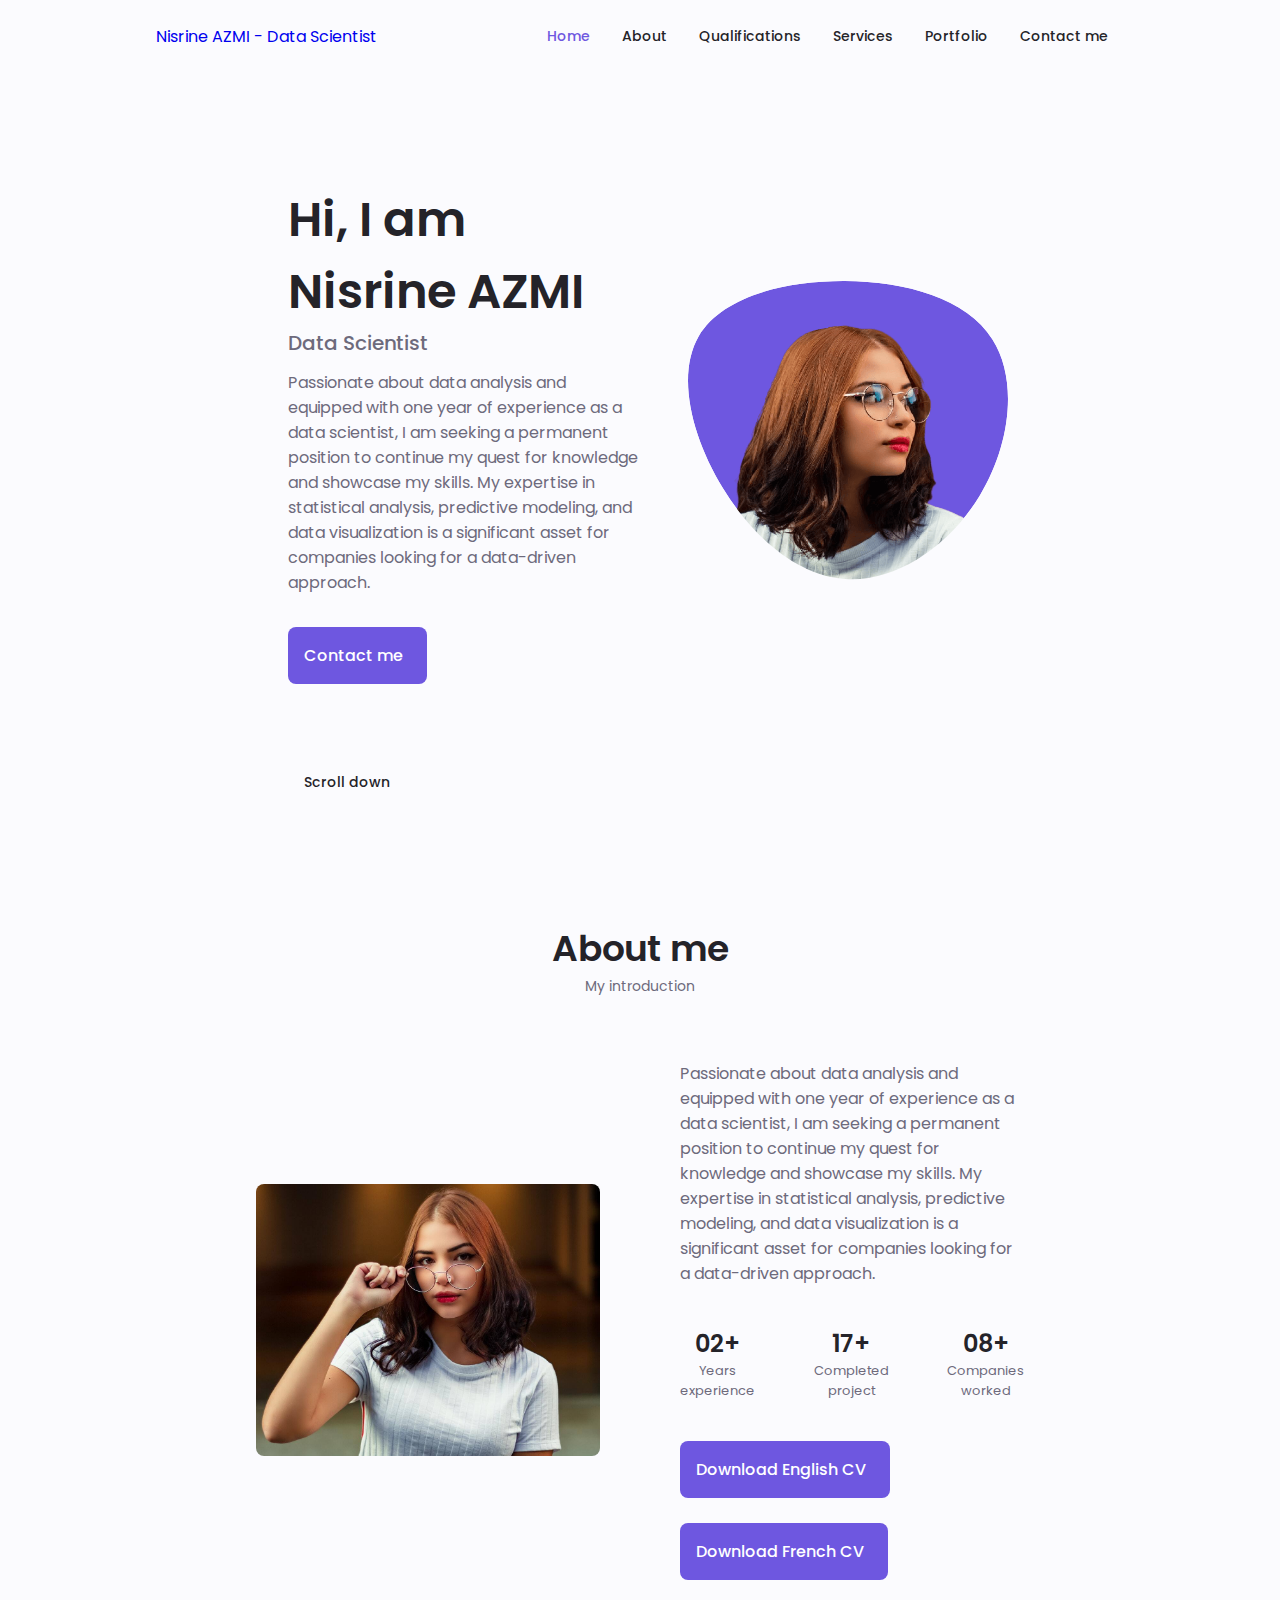
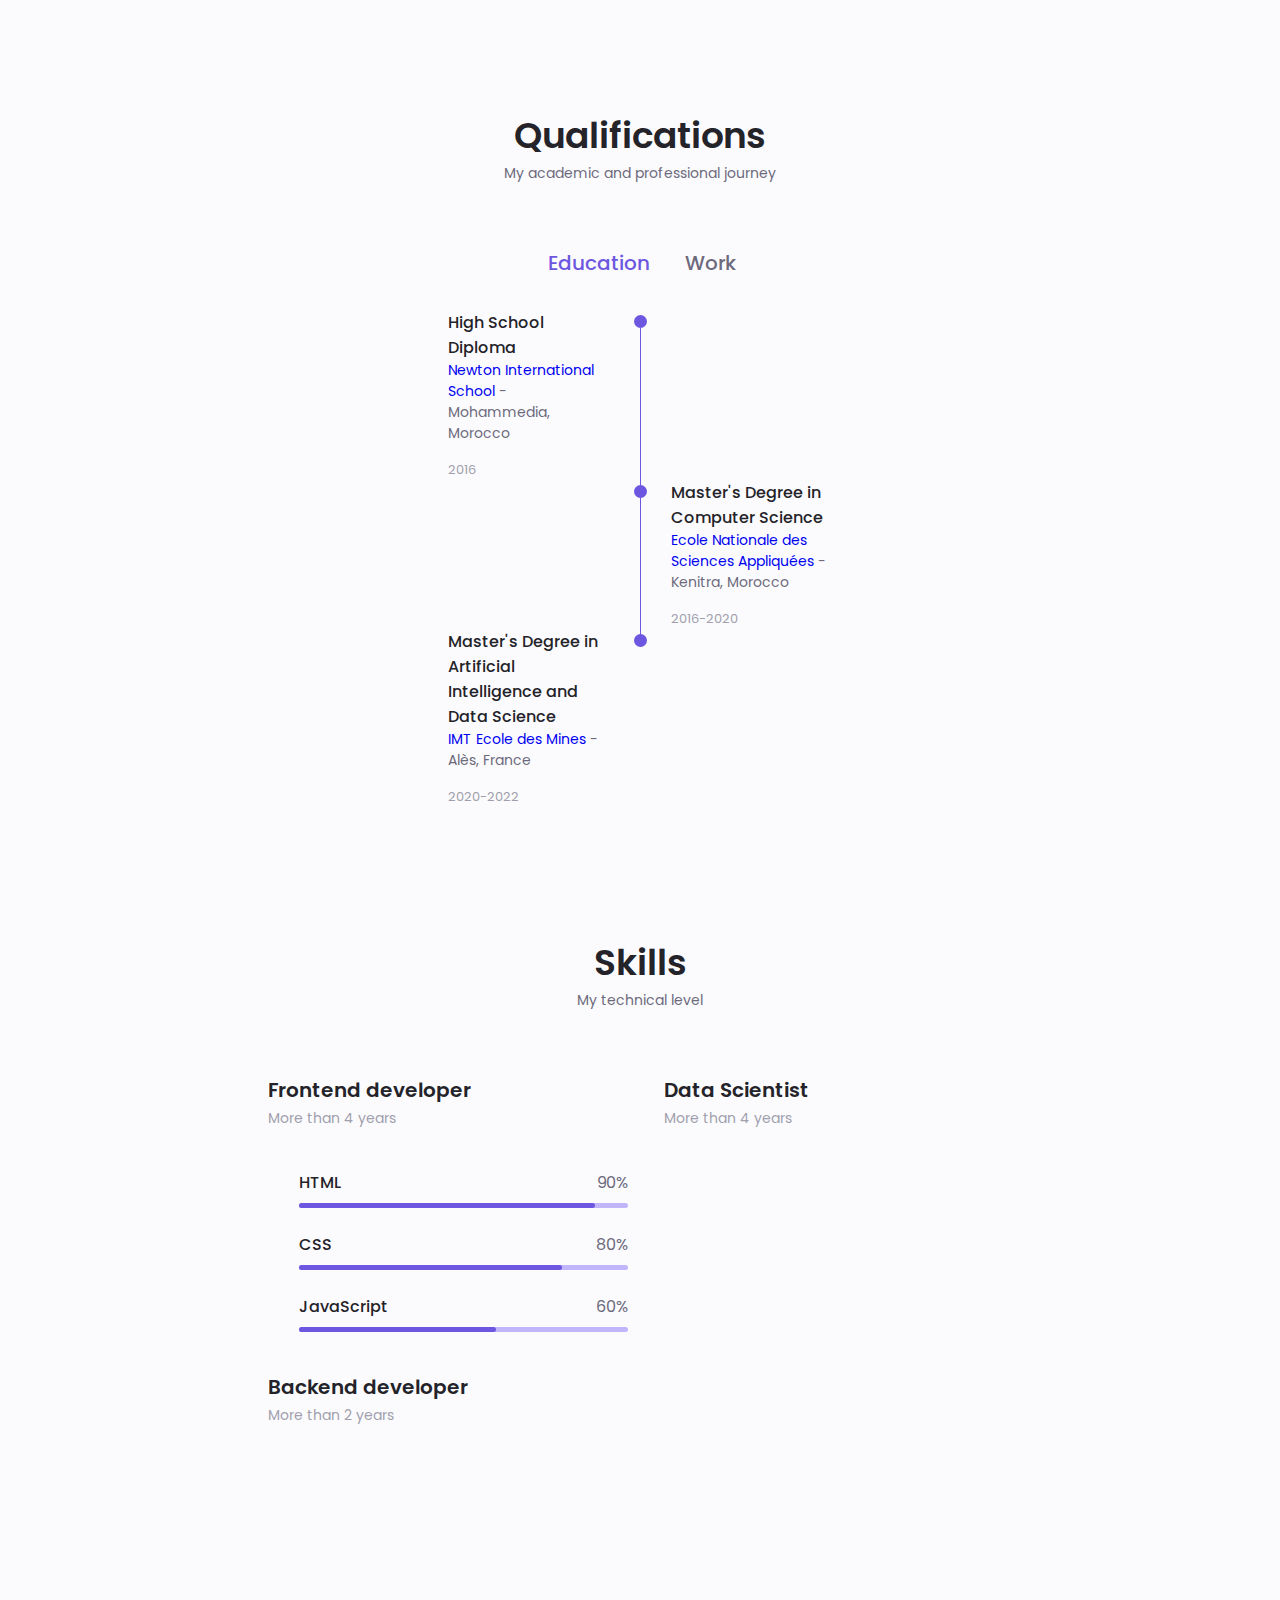
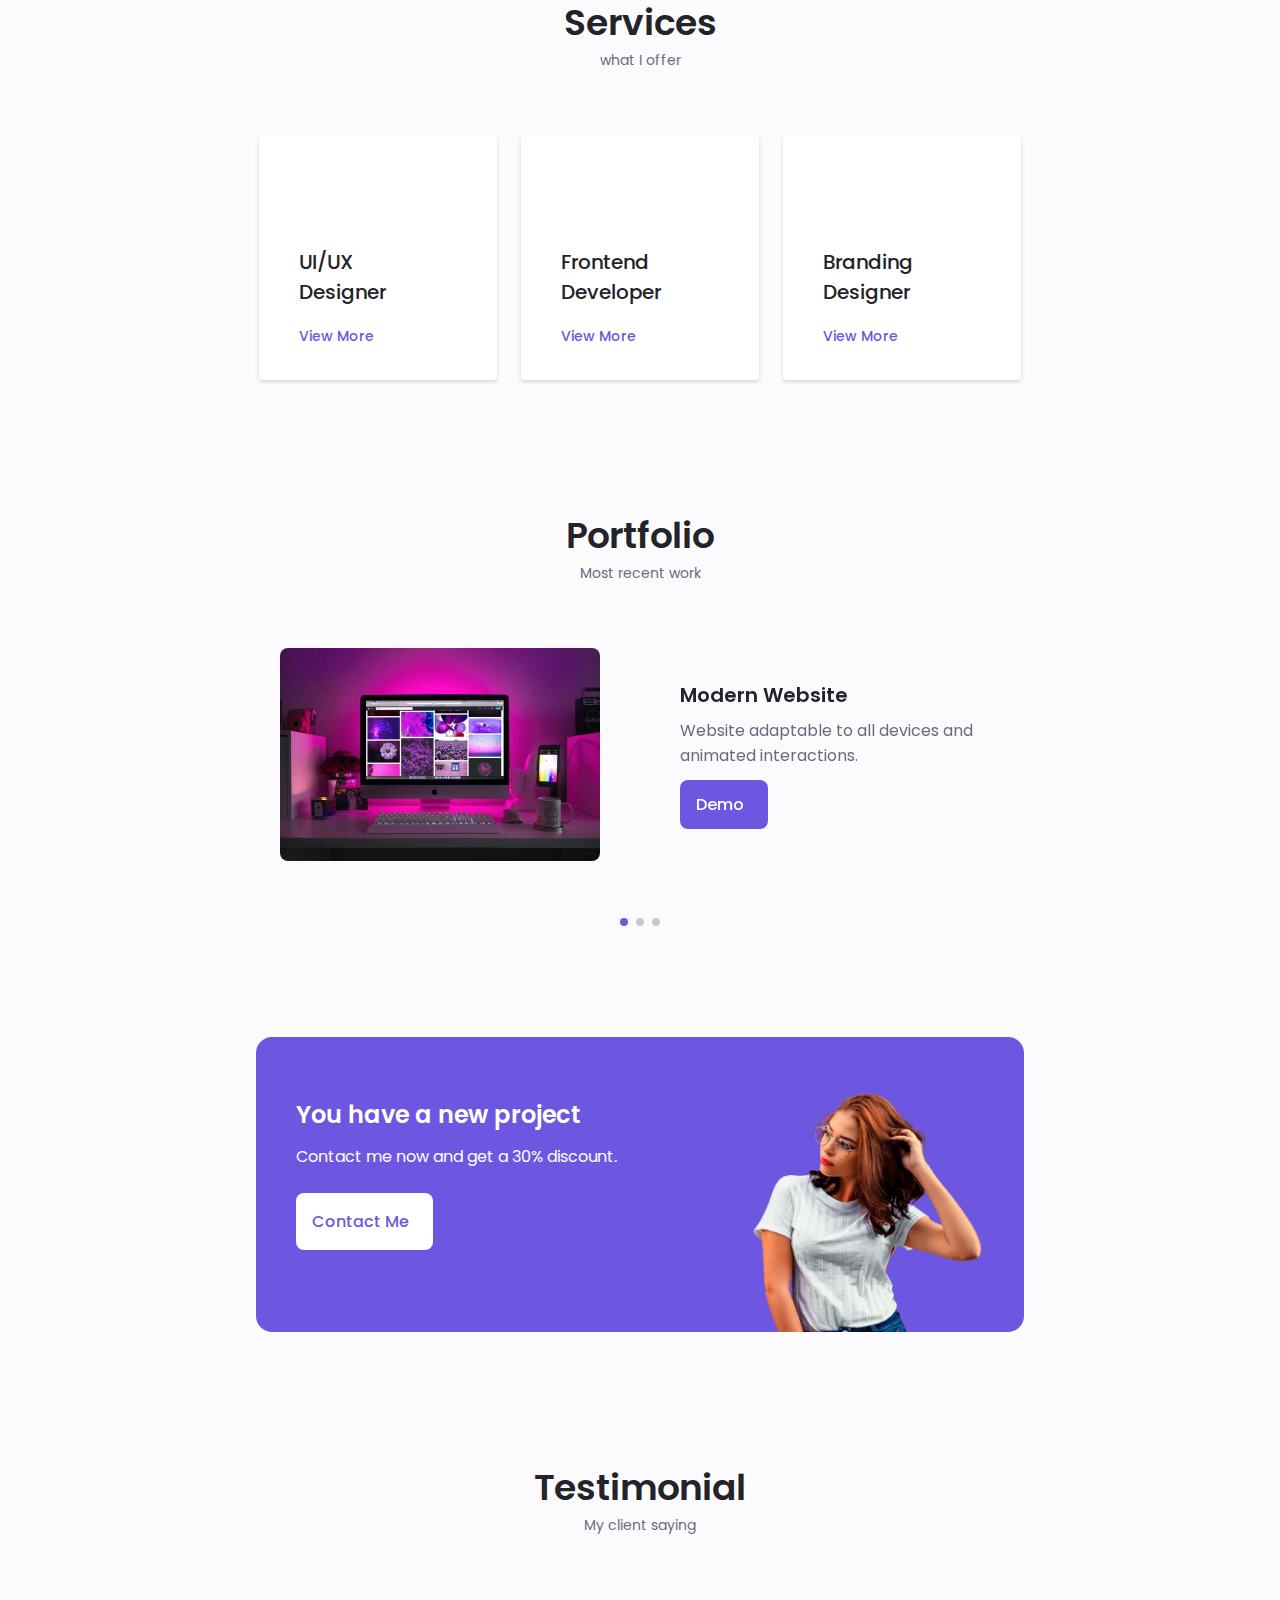
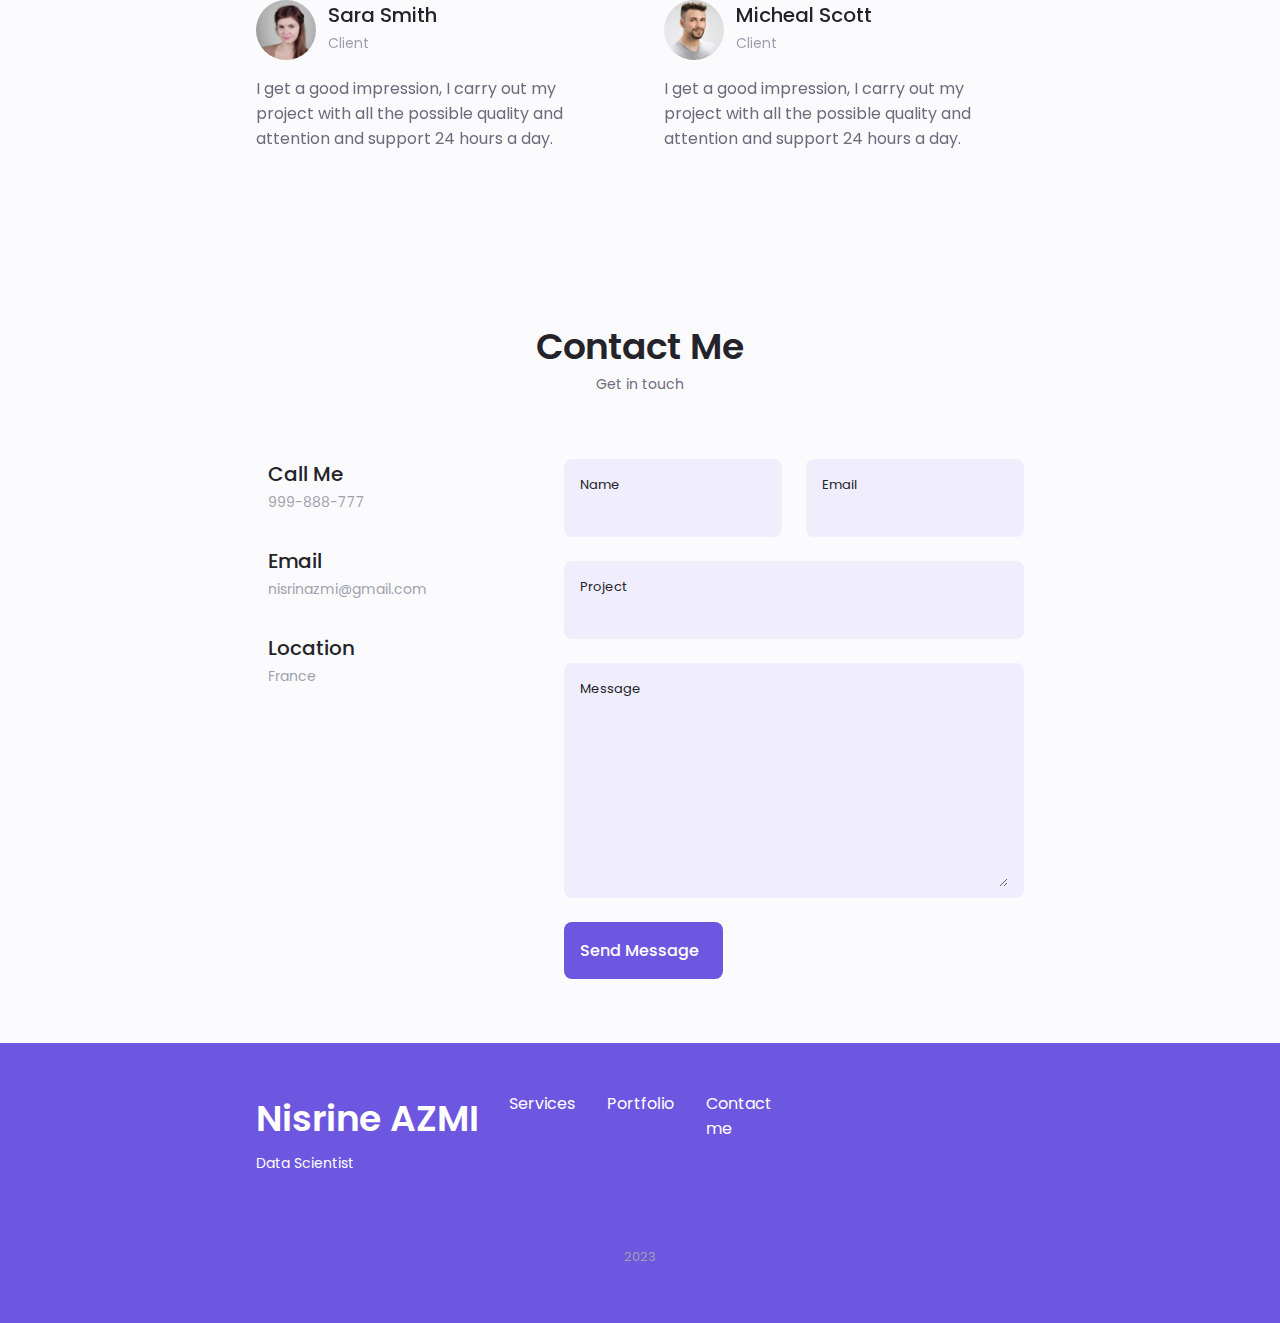
<file: index.html>
<!DOCTYPE html>
    <html lang="en">
    <head>
        <meta charset="UTF-8">
        <meta name="viewport" content="width=device-width, initial-scale=1.0">

        <!--==================== UNICONS ====================-->
        <link rel="stylesheet" href="https://unicons.iconscout.com/release/v3.0.6/css/line.css">
        
        <!--==================== SWIPER CSS ====================-->
        <link rel="stylesheet" href="assets/css/swiper-bundle.min.css">
        
        <!--==================== CSS ====================-->
        <link rel="stylesheet" href="assets/css/styles.css">

        <title>Nisrine AZMI - Data Scientist</title>
    </head>
    <body>
        <!--==================== HEADER ====================-->
        <header class="header" id="header">
            <nav class="nav container">
                <a href="#" class="nav-logo">Nisrine AZMI - Data Scientist
                </a>

                <div class="nav__menu" id="nav-menu">
                    <ul class="nav__list grid">
                        <li class="nav__item">
                            <a href="#home" class="nav__link active-link">
                                <i class="uil uil-estate nav__icon"></i> Home
                            </a>
                        </li>
                        <li class="nav__item">
                            <a href="#about" class="nav__link">
                                <i class="uil uil-user nav__icon"></i> About
                            </a>
                        </li>
                        <li class="nav__item">
                            <a href="#skills" class="nav__link">
                                <i class="uil uil-briefcase-alt nav__icon"></i> Qualifications
                            </a>
                        </li>
                        <li class="nav__item">
                            <a href="#services" class="nav__link">
                                <i class="uil uil-file-alt nav__icon"></i> Services
                            </a>
                        </li>
                        <li class="nav__item">
                            <a href="#portfolio" class="nav__link">
                                <i class="uil uil-scenery nav__icon"></i> Portfolio
                            </a>
                        </li>
                        <li class="nav__item">
                            <a href="#contact" class="nav__link">
                                <i class="uil uil-message nav__icon"></i> Contact me
                            </a>
                        </li>
                    </ul>
                    <i class="uil uil-times nav__close" id="nav-close"></i>
                </div>

                <div class="nav__btns">
                    <!-- Theme change button -->
                    <i class="uil uil-moon change-theme" id="theme-button"></i>


                    <div class="nav__toggle" id="nav-toggle">
                        <i class="uil uil-apps"></i>
                    </div>
                </div>
            </nav>
        </header>

        <!--==================== MAIN ====================-->
        <main class="main">
            <!--==================== HOME ====================-->
            <section class="home section" id="home">
                <div class="home__container container grid">
                    <div class="home__content grid">
                        <div class="home__social">
                            <a href="https://www.linkedin.com/in/nisrine-azmi/" target="_blank" class="home__social-icon">
                                <i class="uil uil-linkedin-alt"></i>
                            </a>

                            <a href="https://github.com/AzmiNisrine" target="_blank" class="home__social-icon">
                                <i class="uil uil-github-alt"></i>
                            </a>
                        </div>

                        <div class="home__img">
                            <svg class="home__blob" viewBox="0 0 200 187" xmlns="http://www.w3.org/2000/svg" xmlns:xlink="http://www.w3.org/1999/xlink">
                                <mask id="mask0" mask-type="alpha">
                                    <path d="M190.312 36.4879C206.582 62.1187 201.309 102.826 182.328 134.186C163.346 165.547
                                    130.807 187.559 100.226 186.353C69.6454 185.297 41.0228 161.023 21.7403 129.362C2.45775
                                    97.8511 -7.48481 59.1033 6.67581 34.5279C20.9871 10.1032 59.7028 -0.149132 97.9666
                                    0.00163737C136.23 0.303176 174.193 10.857 190.312 36.4879Z"/>
                                </mask>
                                <g mask="url(#mask0)">
                                    <path d="M190.312 36.4879C206.582 62.1187 201.309 102.826 182.328 134.186C163.346
                                    165.547 130.807 187.559 100.226 186.353C69.6454 185.297 41.0228 161.023 21.7403
                                    129.362C2.45775 97.8511 -7.48481 59.1033 6.67581 34.5279C20.9871 10.1032 59.7028
                                    -0.149132 97.9666 0.00163737C136.23 0.303176 174.193 10.857 190.312 36.4879Z"/>
                                    <image class="home__blob-img" x='12' y='18' xlink:href="assets/img/profile.png"/>
                                </g>
                            </svg>
                        </div>

                        <div class="home__data">
                            <h1 class="home__title">Hi, I am Nisrine AZMI</h1>
                            <h3 class="home__subtitle">Data Scientist </h3>
                            <p class="home__description">Passionate about data analysis
                                and equipped with one year of experience as a data scientist,
                                I am seeking a permanent position to continue my quest
                                for knowledge and showcase my skills.
                                My expertise in statistical analysis, predictive modeling,
                                and data visualization is a significant asset
                                for companies looking for a data-driven approach.</p>
                            <a href="#contact" class="button button--flex">
                                Contact me <i class="uil uil-message button__icon"></i>
                            </a>
                        </div>
                    </div>

                    <div class="home__scroll">
                        <a href="#about" class="home__scroll-button button--flex">
                            <i class="uil uil-mouse-alt home__scroll-mouse"></i>
                            <span class="home__scroll-name">Scroll down</span>
                            <i class="uil uil-arrow-down home__scroll-arrow"></i>
                        </a>
                    </div>
                </div>
            </section>

            <!--==================== ABOUT ====================-->
            <section class="about section" id="about">
                <h2 class="section__title">About me</h2>
                <span class="section__subtitle">My introduction</span>

                <div class="about__container container grid">
                    <img src="assets/img/about.jpg" alt="" class="about__img">

                    <div class="about__data">
                        <p class="about__description">Passionate about data analysis
                                and equipped with one year of experience as a data scientist,
                                I am seeking a permanent position to continue my quest
                                for knowledge and showcase my skills.
                                My expertise in statistical analysis, predictive modeling,
                                and data visualization is a significant asset
                                for companies looking for a data-driven approach.</p>

                        <div class="about__info">
                            <div>
                                <span class="about__info-title">02+</span>
                                <span class="about__info-name">Years <br> experience</span>
                            </div>

                            <div>
                                <span class="about__info-title">17+</span>
                                <span class="about__info-name">Completed <br> project</span>
                            </div>

                            <div>
                                <span class="about__info-title">08+</span>
                                <span class="about__info-name">Companies <br> worked</span>
                            </div>
                        </div>

                        <div class="about__buttons">
                            <a download="" href="assets/pdf/Nisrine_AZMI-English_CV.pdf" class="button button--flex">
                                Download English CV<i class="uil uil-download-alt button__icon"></i>
                            </a>
                        </div>

                        <br>

                        <div class="about__buttons">
                            <a download="" href="assets/pdf/Nisrine_AZMI-French_CV.pdf" class="button button--flex">
                                Download French CV<i class="uil uil-download-alt button__icon"></i>
                            </a>
                        </div>

                    </div>
                </div>
            </section>

            <!--==================== QUALIFICATION ====================-->
            <section class="qualification section" id="skills">
                <h2 class="section__title">Qualifications</h2>
                <span class="section__subtitle">My academic and professional journey</span>

                <div class="qualification__container container">
                    <div class="qualification__tabs">
                        <div class="qualification__button button--flex qualification__active" data-target="#education">
                            <i class="uil uil-graduation-cap qualification__icon"></i>
                            Education
                        </div>

                        <div class="qualification__button button--flex" data-target="#work">
                            <i class="uil uil-briefcase-alt qualification__icon"></i>
                            Work
                        </div>
                    </div>

                    <div class="qualification__sections">
                        <!--==================== QUALIFICATION CONTENT 1 ====================-->
                        <div class="qualification__content qualification__active" data-content id="education">
                            <!--==================== QUALIFICATION 1 ====================-->
                            <div class="qualification__data">
                                <div>
                                    <h3 class="qualification__title">High School Diploma</h3>
                                    <span class="qualification__subtitle">
                                        <a href="https://www.nischool.org/">
                                            Newton International School </a>
                                        - Mohammedia, Morocco
                                    </span>
                                    <div class="qualification__calendar">
                                        <i class="uil uil-calendar-alt"></i>
                                        2016
                                    </div>
                                </div>

                                <div>
                                    <span class="qualification__rounder"></span>
                                    <span class="qualification__line"></span>
                                </div>
                            </div>

                            <!--==================== QUALIFICATION 2 ====================-->
                            <div class="qualification__data">
                                <div></div>

                                <div>
                                    <span class="qualification__rounder"></span>
                                    <span class="qualification__line"></span>
                                </div>

                                <div>
                                    <h3 class="qualification__title">Master's Degree in Computer Science</h3>
                                    <span class="qualification__subtitle">
                                        <a href="https://ensa.uit.ac.ma/">
                                            Ecole Nationale des Sciences Appliquées</a>
                                        - Kenitra, Morocco</span>
                                    <div class="qualification__calendar">
                                        <i class="uil uil-calendar-alt"></i>
                                        2016-2020
                                    </div>
                                </div>
                            </div>

                            <!--==================== QUALIFICATION 3 ====================-->
                            <div class="qualification__data">
                                <div>
                                    <h3 class="qualification__title">Master's Degree in Artificial Intelligence and Data Science </h3>
                                    <span class="qualification__subtitle">
                                        <a href="https://www.imt-mines-ales.fr/">
                                            IMT Ecole des Mines
                                        </a>- Alès, France</span>
                                    <div class="qualification__calendar">
                                        <i class="uil uil-calendar-alt"></i>
                                        2020-2022
                                    </div>
                                </div>

                                <div>
                                    <span class="qualification__rounder"></span>
                                </div>
                            </div>
                        </div>

                        <!--==================== QUALIFICATION CONTENT 2 ====================-->
                        <div class="qualification__content" data-content id="work">
                            <!--==================== QUALIFICATION 1 ====================-->
                            <div class="qualification__data">
                                <div>
                                    <h3 class="qualification__title">Full Stack Developer - Internship</h3>
                                    <span class="qualification__subtitle">
                                        <a href="http://www.xellentech.ma/">Xellentech</a>
                                            - Morocco</span>
                                    <div class="qualification__calendar">
                                        <i class="uil uil-calendar-alt"></i>
                                        June 2019 - July 2019
                                    </div>

                                    <span class="button button--flex button--small button--link services__button">
                                        More details
                                        <i class="uil uil-arrow-right button__icon"></i>
                                    </span>

                                    <div class="services__modal">
                                        <div class="services__modal-content">
                                            <h4 class="services__modal-title">Full Stack Developer <br> Internship</h4>
                                            <i class="uil uil-times services__modal-close"></i>

                                            <ul class="services__model-services grid">
                                                <li class="services__modal-service">
                                                    <i class="uil uil-check-circle services__modal-icon"></i>
                                                    <p>I develop the user interface.</p>
                                                </li>
                                                <li class="services__modal-service">
                                                    <i class="uil uil-check-circle services__modal-icon"></i>
                                                    <p>Web development.</p>
                                                </li>
                                                <li class="services__modal-service">
                                                    <i class="uil uil-check-circle services__modal-icon"></i>
                                                    <p>I create UX element.</p>
                                                </li>
                                                <a href="https://github.com/AzmiNisrine" target="_blank" class="qualification__social-icon">
                                                    <i class="uil uil-github-alt"></i>
                                                </a>
                                            </ul>
                                        </div>
                                    </div>
                                </div>

                                <div>
                                    <span class="qualification__rounder"></span>
                                    <span class="qualification__line"></span>
                                </div>
                            </div>

                            <!--==================== QUALIFICATION 2 ====================-->
                            <div class="qualification__data">
                                <div></div>

                                <div>
                                    <span class="qualification__rounder"></span>
                                    <span class="qualification__line"></span>
                                </div>

                                <div>
                                    <h3 class="qualification__title">Full Stack Developer - Internship</h3>
                                    <span class="qualification__subtitle">
                                        <a href="https://vivaceconsulting.ma/">
                                            Vivace
                                        </a>- Morocco</span>
                                    <div class="qualification__calendar">
                                        <i class="uil uil-calendar-alt"></i>
                                        July 2019 - August 2019
                                    </div>

                                    <a href="https://github.com/AzmiNisrine" target="_blank" class="qualification__social-icon">
                                        More details
                                    </a>
                                </div>

                            </div>

                            <!--==================== QUALIFICATION 3 ====================-->
                            <div class="qualification__data">
                                <div>
                                    <h3 class="qualification__title">Full Stack Developer - Internship</h3>
                                    <span class="qualification__subtitle">
                                        <a href="http://www.omnipact.ma/">
                                            Omnipact
                                        </a>- Morocco</span>
                                    <div class="qualification__calendar">
                                        <i class="uil uil-calendar-alt"></i>
                                        July 2020 - November 2020
                                    </div>

                                    <a href="https://github.com/AzmiNisrine" target="_blank" class="qualification__social-icon">
                                        More details
                                    </a>
                                </div>

                                <div>
                                    <span class="qualification__rounder"></span>
                                    <span class="qualification__line"></span>
                                </div>
                            </div>

                            <!--==================== QUALIFICATION 4 ====================-->
                            <div class="qualification__data">
                                <div></div>

                                <div>
                                    <span class="qualification__rounder"></span>
                                    <span class="qualification__line"></span>
                                </div>

                                <div>
                                    <h3 class="qualification__title">Research and Development Data Scientist</h3>
                                    <span class="qualification__subtitle">
                                        <a href="https://diappymed.com/">
                                            DiappyMed
                                        </a>- France</span>
                                    <div class="qualification__calendar">
                                        <i class="uil uil-calendar-alt"></i>
                                        January 2021 - May 2021
                                    </div>
                                    <a href="https://github.com/AzmiNisrine" target="_blank" class="qualification__social-icon">
                                        More details
                                    </a>
                                </div>

                            </div>

                            <!--==================== QUALIFICATION 5 ====================-->
                            <div class="qualification__data">
                                <div>
                                    <h3 class="qualification__title">Full Stack Developer</h3>
                                    <span class="qualification__subtitle">
                                        <a href="https://france.arcelormittal.com/">
                                            ArcelorMittal
                                        </a>- France</span>
                                    <div class="qualification__calendar">
                                        <i class="uil uil-calendar-alt"></i>
                                        January 2021 - May 2021
                                    </div>

                                    <a href="https://github.com/AzmiNisrine" target="_blank" class="qualification__social-icon">
                                        More details
                                    </a>
                                </div>

                                <div>
                                    <span class="qualification__rounder"></span>
                                    <span class="qualification__line"></span>
                                </div>

                            </div>

                            <!--==================== QUALIFICATION 6 ====================-->
                            <div class="qualification__data">
                                <div></div>

                                <div>
                                    <span class="qualification__rounder"></span>
                                    <span class="qualification__line"></span>
                                </div>

                                <div>
                                    <h3 class="qualification__title">Full Stack Developer - Internship</h3>
                                    <span class="qualification__subtitle">
                                        <a href="https://www.assystem.com/fr/">
                                            Assystem
                                        </a>- France</span>
                                    <div class="qualification__calendar">
                                        <i class="uil uil-calendar-alt"></i>
                                        May 2021 - July 2021
                                    </div>

                                    <a href="https://github.com/AzmiNisrine" target="_blank" class="qualification__social-icon">
                                        More details
                                    </a>
                                </div>
                            </div>

                            <!--==================== QUALIFICATION 7 ====================-->
                            <div class="qualification__data">
                                <div>
                                    <h3 class="qualification__title">Research and Development Data Scientist</h3>
                                    <span class="qualification__subtitle">
                                        <a href="https://www.capgemini.com/fr-fr/">
                                            Capgemini
                                        </a>- France</span>
                                    <div class="qualification__calendar">
                                        <i class="uil uil-calendar-alt"></i>
                                        January 2022 - February 2022
                                    </div>
                                    <a href="https://github.com/AzmiNisrine" target="_blank" class="qualification__social-icon">
                                        More details
                                    </a>
                                </div>

                                <div>
                                    <span class="qualification__rounder"></span>
                                    <span class="qualification__line"></span>
                                </div>
                            </div>

                            <!--==================== QUALIFICATION 8 ====================-->
                            <div class="qualification__data">
                                <div></div>

                                <div>
                                    <span class="qualification__rounder"></span>
                                </div>

                                <div>
                                    <h3 class="qualification__title">Data Scientist</h3>
                                    <span class="qualification__subtitle">
                                        <a href="https://www.glanum.com/">Glanum</a>
                                        - France
                                    </span>
                                    <div class="qualification__calendar">
                                        <i class="uil uil-calendar-alt"></i>
                                        March 2022 - Present
                                    </div>

                                    <a href="https://github.com/AzmiNisrine" target="_blank" class="qualification__social-icon">
                                        More details
                                    </a>
                                </div>
                            </div>
                        </div>
                    </div>
                </div>
            </section>

            <!--==================== SKILLS ====================-->
            <section class="skills section">
                <h2 class="section__title">Skills</h2>
                <span class="section__subtitle">My technical level</span>

                <div class="skills__container container grid">
                    <div>
                        <!--==================== SKILLS 1 ====================-->
                        <div class="skills__content skills__open">
                            <div class="skills__header">
                                <i class="uil uil-brackets-curly skills__icon"></i>

                                <div>
                                    <h1 class="skills__title">Frontend developer</h1>
                                    <span class="skills__subtitle">More than 4 years</span>
                                </div>

                                <i class="uil uil-angle-down skills__arrow"></i>
                            </div>

                            <div class="skills__list grid">
                                <div class="skills__data">
                                    <div class="skills__titles">
                                        <h3 class="skills__name">HTML</h3>
                                        <span class="skills__number">90%</span>
                                    </div>
                                    <div class="skills__bar">
                                        <span class="skills__percentage skills__html"></span>
                                    </div>
                                </div>

                                <div class="skills__data">
                                    <div class="skills__titles">
                                        <h3 class="skills__name">CSS</h3>
                                        <span class="skills__number">80%</span>
                                    </div>
                                    <div class="skills__bar">
                                        <span class="skills__percentage skills__css"></span>
                                    </div>
                                </div>

                                <div class="skills__data">
                                    <div class="skills__titles">
                                        <h3 class="skills__name">JavaScript</h3>
                                        <span class="skills__number">60%</span>
                                    </div>
                                    <div class="skills__bar">
                                        <span class="skills__percentage skills__js"></span>
                                    </div>
                                </div>
                            </div>

                        </div>

                        <!--==================== SKILLS 2 ====================-->
                        <div class="skills__content skills__close">
                            <div class="skills__header">
                                <i class="uil uil-server-network skills__icon"></i>

                                <div>
                                    <h1 class="skills__title">Backend developer</h1>
                                    <span class="skills__subtitle">More than 2 years</span>
                                </div>

                                <i class="uil uil-angle-down skills__arrow"></i>
                            </div>

                            <div class="skills__list grid">
                                <div class="skills__data">
                                    <div class="skills__titles">
                                        <h3 class="skills__name">PHP</h3>
                                        <span class="skills__number">80%</span>
                                    </div>
                                    <div class="skills__bar">
                                        <span class="skills__percentage skills__php"></span>
                                    </div>
                                </div>

                                <div class="skills__data">
                                    <div class="skills__titles">
                                        <h3 class="skills__name">Node Js</h3>
                                        <span class="skills__number">80%</span>
                                    </div>
                                    <div class="skills__bar">
                                        <span class="skills__percentage skills__node"></span>
                                    </div>
                                </div>

                                <div class="skills__data">
                                    <div class="skills__titles">
                                        <h3 class="skills__name">Python</h3>
                                        <span class="skills__number">70%</span>
                                    </div>
                                    <div class="skills__bar">
                                        <span class="skills__percentage skills__python"></span>
                                    </div>
                                </div>
                            </div>
                        </div>

                    </div>

                    <div>
                        <!--==================== SKILLS 3 ====================-->
                        <div class="skills__content skills__close">
                            <div class="skills__header">
                                <i class="uil uil-brackets-curly skills__icon"></i>

                                <div>
                                    <h1 class="skills__title">Data Scientist</h1>
                                    <span class="skills__subtitle">More than 4 years</span>
                                </div>

                                <i class="uil uil-angle-down skills__arrow"></i>
                            </div>

                            <div class="skills__list grid">
                                <div class="skills__data">
                                    <div class="skills__titles">
                                        <h3 class="skills__name">HTML</h3>
                                        <span class="skills__number">90%</span>
                                    </div>
                                    <div class="skills__bar">
                                        <span class="skills__percentage skills__html"></span>
                                    </div>
                                </div>

                                <div class="skills__data">
                                    <div class="skills__titles">
                                        <h3 class="skills__name">CSS</h3>
                                        <span class="skills__number">80%</span>
                                    </div>
                                    <div class="skills__bar">
                                        <span class="skills__percentage skills__css"></span>
                                    </div>
                                </div>

                                <div class="skills__data">
                                    <div class="skills__titles">
                                        <h3 class="skills__name">JavaScript</h3>
                                        <span class="skills__number">60%</span>
                                    </div>
                                    <div class="skills__bar">
                                        <span class="skills__percentage skills__js"></span>
                                    </div>
                                </div>
                            </div>

                        </div>

                    </div>

                </div>
            </section>

            <!--==================== SERVICES ====================-->
            <section class="services section" id="services">
                <h2 class="section__title">Services</h2>
                <span class="section__subtitle">what I offer</span>

                <div class="services__container container grid">
                    <!--==================== SERVICES 1 ====================-->
                    <div class="services__content">
                        <div>
                            <i class="uil uil-web-grid services__icon"></i>
                            <h3 class="services__title">UI/UX <br> Designer</h3>
                        </div>

                        <span class="button button--flex button--small button--link services__button">
                            View More
                            <i class="uil uil-arrow-right button__icon"></i>
                        </span>

                        <div class="services__modal">
                            <div class="services__modal-content">
                                <h4 class="services__modal-title">UI/UX <br> Designer</h4>
                                <i class="uil uil-times services__modal-close"></i>

                                <ul class="services__model-services grid">
                                    <li class="services__modal-service">
                                        <i class="uil uil-check-circle services__modal-icon"></i>
                                        <p>I develop the user interface.</p>
                                    </li>
                                    <li class="services__modal-service">
                                        <i class="uil uil-check-circle services__modal-icon"></i>
                                        <p>Web development.</p>
                                    </li>
                                    <li class="services__modal-service">
                                        <i class="uil uil-check-circle services__modal-icon"></i>
                                        <p>I create UX element.</p>
                                    </li>
                                    <li class="services__modal-service">
                                        <i class="uil uil-check-circle services__modal-icon"></i>
                                        <p>I position your company brand.</p>
                                    </li>
                                </ul>
                            </div>
                        </div>

                    </div>

                    <!--==================== SERVICES 2 ====================-->
                    <div class="services__content">
                        <div>
                            <i class="uil uil-web-grid services__icon"></i>
                            <h3 class="services__title">Frontend <br> Developer</h3>
                        </div>

                        <span class="button button--flex button--small button--link services__button">
                            View More
                            <i class="uil uil-arrow-right button__icon"></i>
                        </span>

                        <div class="services__modal">
                            <div class="services__modal-content">
                                <h4 class="services__modal-title">UI/UX <br> Designer</h4>
                                <i class="uil uil-times services__modal-close"></i>

                                <ul class="services__model-services grid">
                                    <li class="services__modal-service">
                                        <i class="uil uil-check-circle services__modal-icon"></i>
                                        <p>I develop the user interface.</p>
                                    </li>
                                    <li class="services__modal-service">
                                        <i class="uil uil-check-circle services__modal-icon"></i>
                                        <p>Web development.</p>
                                    </li>
                                    <li class="services__modal-service">
                                        <i class="uil uil-check-circle services__modal-icon"></i>
                                        <p>I create UX element.</p>
                                    </li>
                                    <li class="services__modal-service">
                                        <i class="uil uil-check-circle services__modal-icon"></i>
                                        <p>I position your company brand.</p>
                                    </li>
                                </ul>
                            </div>
                        </div>

                    </div>

                    <!--==================== SERVICES 3 ====================-->
                    <div class="services__content">
                        <div>
                            <i class="uil uil-pen services__icon"></i>
                            <h3 class="services__title">Branding <br> Designer</h3>
                        </div>

                        <span class="button button--flex button--small button--link services__button">
                            View More
                            <i class="uil uil-arrow-right button__icon"></i>
                        </span>

                        <div class="services__modal">
                            <div class="services__modal-content">
                                <h4 class="services__modal-title">Branding <br> Designer</h4>
                                <i class="uil uil-times services__modal-close"></i>

                                <ul class="services__model-services grid">
                                    <li class="services__modal-service">
                                        <i class="uil uil-check-circle services__modal-icon"></i>
                                        <p>I develop the user interface.</p>
                                    </li>
                                    <li class="services__modal-service">
                                        <i class="uil uil-check-circle services__modal-icon"></i>
                                        <p>Web development.</p>
                                    </li>
                                    <li class="services__modal-service">
                                        <i class="uil uil-check-circle services__modal-icon"></i>
                                        <p>I create UX element.</p>
                                    </li>
                                    <li class="services__modal-service">
                                        <i class="uil uil-check-circle services__modal-icon"></i>
                                        <p>I position your company brand.</p>
                                    </li>
                                </ul>
                            </div>
                        </div>

                    </div>

                </div>
            </section>

            <!--==================== PORTFOLIO ====================-->
            <section class="portfolio section" id="portfolio">
                <h2 class="section__title">Portfolio</h2>
                <span class="section__subtitle">Most recent work</span>

                <div class="portfolio__container container swiper-container">
                    <div class="swiper-wrapper">
                        <!--==================== PORTFOLIO 1 ====================-->
                        <div class="portfolio__content grid swiper-slide">
                            <img src="assets/img/portfolio1.jpg" alt="" class="portfolio__img">

                            <div class="portfolio__data">
                                <h3 class="portfolio__title">Modern Website</h3>
                                <p class="portfolio__description">Website adaptable to all devices and animated interactions.</p>
                                <a href="#" class="button button--flex button--small portfolio__button">
                                    Demo
                                    <i class="uil uil-arrow-right button__icon"></i>
                                </a>
                            </div>
                        </div>

                        <!--==================== PORTFOLIO 2 ====================-->
                        <div class="portfolio__content grid swiper-slide">
                            <img src="assets/img/portfolio2.jpg" alt="" class="portfolio__img">

                            <div class="portfolio__data">
                                <h3 class="portfolio__title">Brand Design</h3>
                                <p class="portfolio__description">Website adaptable to all devices and animated interactions.</p>
                                <a href="#" class="button button--flex button--small portfolio__button">
                                    Demo
                                    <i class="uil uil-arrow-right button__icon"></i>
                                </a>
                            </div>
                        </div>

                        <!--==================== PORTFOLIO 3 ====================-->
                        <div class="portfolio__content grid swiper-slide">
                            <img src="assets/img/portfolio3.jpg" alt="" class="portfolio__img">

                            <div class="portfolio__data">
                                <h3 class="portfolio__title">Online Store</h3>
                                <p class="portfolio__description">Website adaptable to all devices and animated interactions.</p>
                                <a href="#" class="button button--flex button--small portfolio__button">
                                    Demo
                                    <i class="uil uil-arrow-right button__icon"></i>
                                </a>
                            </div>
                        </div>
                    </div>

                    <div class="swiper-button-next">
                        <i class="uil uil-angle-right-b swiper-portfolio-icon"></i>
                    </div>
                    <div class="swiper-button-prev">
                        <i class="uil uil-angle-left-b swiper-portfolio-icon"></i>
                    </div>

                    <div class="swiper-pagination"></div>
                </div>
            </section>

            <!--==================== PROJECT IN MIND ====================-->
            <section class="project section">
                <div class="project__bg">
                    <div class="project__container container grid">
                        <div class="project__data">
                            <h2 class="project__title">You have a new project</h2>
                            <p class="project__description">Contact me now and get a 30% discount.</p>
                            <a href="#contact" class="button button--flex button--white">
                                Contact Me
                                <i class="uil uil-message project__icon button__icon"></i>
                            </a>
                        </div>

                        <img src="assets/img/project.png" alt="" class="project__img">
                    </div>
                </div>
            </section>

            <!--==================== TESTIMONIAL ====================-->
            <section class="testimonial section">
                <h2 class="section__title">Testimonial</h2>
                <span class="section__subtitle">My client saying</span>

                <div class="testimonial__container container swiper-container">
                    <div class="swiper-wrapper">
                        <!--==================== TESTIMONIAL 1 ====================-->
                        <div class="testimonial__content swiper-slide">
                            <div class="testimonial__data">
                                <div class="testimonial__header">
                                    <img src="assets/img/testimonial1.jpg" alt="" class="testimonial__img">

                                    <div>
                                        <h3 class="testimonial__name">Sara Smith</h3>
                                        <span class="testimonial__client">Client</span>
                                    </div>
                                </div>

                                <div>
                                    <i class="uil uil-star testimonial__icon"></i>
                                    <i class="uil uil-star testimonial__icon"></i>
                                    <i class="uil uil-star testimonial__icon"></i>
                                    <i class="uil uil-star testimonial__icon"></i>
                                    <i class="uil uil-star testimonial__icon"></i>
                                </div>
                            </div>

                            <p class="testimonial__description"> I get a good impression, I carry
                                out my project with all the possible quality and attention and
                                support 24 hours a day.
                            </p>

                        </div>

                        <!--==================== TESTIMONIAL 2 ====================-->
                        <div class="testimonial__content swiper-slide">
                            <div class="testimonial__data">
                                <div class="testimonial__header">
                                    <img src="assets/img/testimonial2.jpg" alt="" class="testimonial__img">

                                    <div>
                                        <h3 class="testimonial__name">Micheal Scott</h3>
                                        <span class="testimonial__client">Client</span>
                                    </div>
                                </div>

                                <div>
                                    <i class="uil uil-star testimonial__icon"></i>
                                    <i class="uil uil-star testimonial__icon"></i>
                                    <i class="uil uil-star testimonial__icon"></i>
                                    <i class="uil uil-star testimonial__icon"></i>
                                    <i class="uil uil-star testimonial__icon"></i>
                                </div>
                            </div>

                            <p class="testimonial__description"> I get a good impression, I carry
                                out my project with all the possible quality and attention and
                                support 24 hours a day.
                            </p>

                        </div>

                        <!--==================== TESTIMONIAL 3 ====================-->
                        <div class="testimonial__content swiper-slide">
                            <div class="testimonial__data">
                                <div class="testimonial__header">
                                    <img src="assets/img/testimonial3.jpg" alt="" class="testimonial__img">

                                    <div>
                                        <h3 class="testimonial__name">Dwight Schrute</h3>
                                        <span class="testimonial__client">Client</span>
                                    </div>
                                </div>

                                <div>
                                    <i class="uil uil-star testimonial__icon"></i>
                                    <i class="uil uil-star testimonial__icon"></i>
                                    <i class="uil uil-star testimonial__icon"></i>
                                    <i class="uil uil-star testimonial__icon"></i>
                                    <i class="uil uil-star testimonial__icon"></i>
                                </div>
                            </div>

                            <p class="testimonial__description"> I get a good impression, I carry
                                out my project with all the possible quality and attention and
                                support 24 hours a day.
                            </p>

                        </div>

                    </div>

                    <div class="swiper-pagination swiper-pagination-testimonial"></div>

                </div>
            </section>

            <!--==================== CONTACT ME ====================-->
            <section class="contact section" id="contact">
                <h2 class="section__title">Contact Me</h2>
                <span class="section__subtitle">Get in touch</span>

                <div class="contact__container container grid">
                    <div>
                        <div class="contact__information">
                            <i class="uil uil-phone contact__icon"></i>

                            <div>
                                <h3 class="contact__title">Call Me</h3>
                                <span class="contact__subtitle">999-888-777</span>
                            </div>
                        </div>

                        <div class="contact__information">
                            <i class="uil uil-envelope contact__icon"></i>

                            <div>
                                <h3 class="contact__title">Email</h3>
                                <span class="contact__subtitle">nisrinazmi@gmail.com</span>
                            </div>
                        </div>

                        <div class="contact__information">
                            <i class="uil uil-map-marker contact__icon"></i>

                            <div>
                                <h3 class="contact__title">Location</h3>
                                <span class="contact__subtitle">France</span>
                            </div>
                        </div>
                    </div>

                    <form action="" class="contact__form grid">
                        <div class="contact__inputs grid">
                            <div class="contact__content">
                                <label for="" class="contact__label">Name</label>
                                <input type="text" class="contact__input">
                            </div>
                            <div class="contact__content">
                                <label for="" class="contact__label">Email</label>
                                <input type="email" class="contact__input">
                            </div>
                        </div>
                        <div class="contact__content">
                            <label for="" class="contact__label">Project</label>
                            <input type="text" class="contact__input">
                        </div>
                        <div class="contact__content">
                            <label for="" class="contact__label">Message</label>
                            <textarea name="" id="" cols="0" rows="7" class="contact__input"></textarea>
                        </div>

                        <div>
                            <a href="#" class="button button--flex">
                                Send Message
                                <i class="uil uil-message button__icon"></i>
                            </a>
                        </div>
                    </form>
                </div>
            </section>
        </main>

        <!--==================== FOOTER ====================-->
        <footer class="footer">
            <div class="footer__bg">
                <div class="footer__container container grid">
                    <div>
                        <h1 class="footer__title">Nisrine AZMI</h1>
                        <span class="footer__subtitle">Data Scientist</span>
                    </div>

                    <ul class="footer__links">
                        <li>
                            <a href="#services" class="footer__link">Services</a>
                        </li>
                        <li>
                            <a href="#portfolio" class="footer__link">Portfolio</a>
                        </li>
                        <li>
                            <a href="#contact" class="footer__link">Contact me</a>
                        </li>
                    </ul>

                    <div class="footer__socials">
                        <a href="https://www.facebook.com" target="_blank" class="footer__social">
                            <i class="uil uil-facebook-f"></i>
                        </a>

                        <a href="https://www.instagram.com" target="_blank" class="footer__social">
                            <i class="uil uil-instagram"></i>
                        </a>

                        <a href="https://www.twitter.com" target="_blank" class="footer__social">
                            <i class="uil uil-twitter-alt"></i>
                        </a>
                    </div>
                </div>

                <p class="footer__copy">2023</p>

            </div>
        </footer>
        
        <!--==================== SCROLL TOP ====================-->
        <a href="#" class="scrollup" id="scroll-up">
            <i class="uil uil-arrow-up scrollup__icon"></i>
        </a>

        <!--==================== SWIPER JS ====================-->
        <script src="assets/js/swiper-bundle.min.js"></script>

        <!--==================== MAIN JS ====================-->
        <script src="assets/js/main.js"></script>
    </body>
</html>
</file>
<file: assets/css/styles.css>
/*==================== GOOGLE FONTS ====================*/
@import url("https://fonts.googleapis.com/css2?family=Poppins:wght@400;500;600&display=swap");

/*==================== VARIABLES CSS ====================*/
:root {
    --header-height: 3rem;

    /*========== Colors ==========*/
    /* Change favorite color */
    --hue-color: 250; /*Purple 250 - Green 142 - Blue 230 - Pink 340*/

    /* HSL color mode */
    --first-color: hsl(var(--hue-color), 69%, 61%);
    --first-color-second: hsl(var(--hue-color), 69%, 61%);
    --first-color-alt: hsl(var(--hue-color), 57%, 53%);
    --first-color-lighter: hsl(var(--hue-color), 92%, 85%);
    --title-color: hsl(var(--hue-color), 8%, 15%);
    --text-color: hsl(var(--hue-color), 8%, 45%);
    --text-color-light: hsl(var(--hue-color), 8%, 65%);
    --input-color: hsl(var(--hue-color), 70%, 96%);
    --body-color: hsl(var(--hue-color), 60%, 99%);
    --container-color: #fff;
    --scroll-bar-color: hsl(var(--hue-color), 12%, 90%);
    --scroll-thumb-color: hsl(var(--hue-color), 12%, 80%);

    /*========== Font and typography ==========*/
    --body-font: 'Poppins', sans-serif;

    /* .5rem = 8px, 1rem = 16px, 1.5rem = 24px ... */
    --big-font-size: 2rem;
    --h1-font-size: 1.5rem;
    --h2-font-size: 1.25rem;
    --h3-font-size: 1.125rem;
    --normal-font-size: .938rem;
    --small-font-size: .813rem;
    --smaller-font-size: .75rem;

    /*========== Font weight ==========*/
    --font-medium: 500;
    --font-semi-bold: 600;

    /*========== Margenes Bottom ==========*/
    /* .25rem = 4px, .5rem = 8px, .75rem = 12px ... */
    --mb-0-25: .25rem;
    --mb-0-5: .5rem;
    --mb-0-75: .75rem;
    --mb-1: 1rem;
    --mb-1-5: 1.5rem;
    --mb-2: 2rem;
    --mb-2-5: 2.5rem;
    --mb-3: 3rem;

    /*========== z index ==========*/
    --z-tooltip: 10;
    --z-fixed: 100;
    --z-modal: 1000;
}

/* Font size for large devices */
@media screen and (min-width: 968px) {
    :root {
        --big-font-size: 3rem;
        --h1-font-size: 2.25rem;
        --h2-font-size: 1.5rem;
        --h3-font-size: 1.25rem;
        --normal-font-size: 1rem;
        --small-font-size: .875rem;
        --smaller-font-size: .813rem;
    }
}

/*========== Variables Dark theme ==========*/
body.dark-theme{
    /* HSL color mode */
    --first-color-second: hsl(var(--hue-color), 30%, 8%);
    --title-color: hsl(var(--hue-color), 8%, 95%);
    --text-color: hsl(var(--hue-color), 8%, 75%);
    --input-color: hsl(var(--hue-color), 29%, 16%);
    --body-color: hsl(var(--hue-color), 28%, 12%);
    --container-color: hsl(var(--hue-color), 29%, 16%);
    --scroll-bar-color: hsl(var(--hue-color), 12%, 48%);
    --scroll-thumb-color: hsl(var(--hue-color), 12%, 36%);
}

/*========== Button Dark/Light ==========*/
.nav__btns{
    display: flex;
    align-items: center;
}

.change-theme{
    font-size: 1.25rem;
    color: var(--title-color);
    margin-right: var(--mb-1);
    cursor: pointer;
}

.change-theme:hover{
    color: var(--first-color);
}

/*==================== BASE ====================*/
* {
  box-sizing: border-box;
  padding: 0;
  margin: 0;
}

html {
  scroll-behavior: smooth;
}

body {
  margin: 0 0 var(--header-height) 0;
  font-family: var(--body-font);
  font-size: var(--normal-font-size);
  background-color: var(--body-color);
  color: var(--text-color);
}

h1, h2, h3, h4 {
  color: var(--title-color);
  font-weight: var(--font-semi-bold);
}

ul {
  list-style: none;
}

a {
  text-decoration: none;
}

img {
  max-width: 100%;
  height: auto;
}

/*==================== REUSABLE CSS CLASSES ====================*/
.section {
  padding: 2rem 0 4rem;
}

.section__title {
  font-size: var(--h1-font-size);
  color: var(--title-color);
}

.section__subtitle {
  display: block;
  font-size: var(--small-font-size);
  margin-bottom: var(--mb-3);
}

.section__title, 
.section__subtitle {
  text-align: center;
}

/*==================== LAYOUT ====================*/
.container {
  max-width: 768px;
  margin-left: var(--mb-1-5);
  margin-right: var(--mb-1-5);
}

.grid {
  display: grid;
  gap: 1.5rem;
}

.header {
  width: 100%;
  position: fixed;
  bottom: 0;
  left: 0;
  z-index: var(--z-fixed);
  background-color: var(--body-color);
}

/*==================== NAV ====================*/
.nav{
    max-width: 968px;
    height: var(--header-height);
    display: flex;
    justify-content: space-between;
    align-items: center;
}

.nav__logo,
.nav__toggle{
    color: var(--title-color);
    font-weight: var(--font-medium);
}

.nav__logo:hover{
    color: var(--first-color);
}

.nav__toggle{
    font-size: 1.1rem;
    cursor: pointer;
}

.nav__toggle:hover{
    color: var(--first-color);
}

@media screen and (max-width: 767px){
    .nav__menu{
        position: fixed;
        bottom: -100%;
        left: 0;
        width: 100%;
        background-color: var(--body-color);
        padding: 2rem 1.5rem 4rem;
        box-shadow: 0 -1px 4px rgba(0,0,0,.15);
        border-radius: 1.5rem 1.5rem 0 0;
        transition: .3s;
    }
}

.nav__list{
    grid-template-columns: repeat(3, 1fr);
    gap: 2rem;
}

.nav__link{
    display: flex;
    flex-direction: column;
    align-items: center;
    font-size: var(--small-font-size);
    color: var(--title-color);
    font-weight: var(--font-medium);
}

.nav__link:hover{
    color: var(--first-color);
}

.nav__icon{
    font-size: 1.2rem;
}

.nav__close{
    position: absolute;
    right: 1.3rem;
    bottom: .5rem;
    font-size: 1.5rem;
    cursor: pointer;
    color: var(--first-color);
}

.nav__close:hover{
    color: var(--first-color-alt);
}

/* show menu */
.show-menu{
    bottom: 0;
}

/* Active link */
.active-link{
    color: var(--first-color);
}

/* Change background header */
.scroll-header{
    box-shadow: 0 -1px 4px rgba(0,0,0,.15);
}

/*==================== HOME ====================*/
.home__container{
    gap: 1rem;
}

.home__content{
    grid-template-columns: .5fr 3fr;
    padding-top: 3.5rem;
    align-items: center;
}

.home__social{
    display: grid;
    grid-template-columns: max-content;
    row-gap: 1rem;
}

.home__social-icon{
    font-size: 1.25rem;
    color: var(--first-color);
}

.home__social-icon:hover{
    color: var(--first-color-alt);
}

.home__blob{
    width: 200px;
    fill: var(--first-color);
}

.home__blob-img{
    width: 170px;
}

.home__data{
    grid-column: 1/3;
}

.home__title{
    font-size: var(--big-font-size);
}

.home__subtitle{
    font-size: var(--h3-font-size);
    color: var(--text-color);
    font-weight: var(--font-medium);
    margin-bottom: var(--mb-0-75);
}

.home__description{
    margin-bottom: var(--mb-2);
}

.home__scroll{
    display: none;
}

.home__scroll-button{
    color: var(--first-color);
    transition: .3s;
}

.home__scroll-button:hover{
    transform: translateY(0.25rem);
}

.home__scroll-mouse{
    font-size: 2rem;
}

.home__scroll-name{
    font-size: var(--small-font-size);
    color: var(--title-color);
    font-weight: var(--font-medium);
    margin-right: var(--mb-0-25);
}

.home__scroll-arrow{
    font-size: 1.25rem;
}

/*==================== BUTTONS ====================*/
.button{
    display: inline-block;
    background-color: var(--first-color);
    color: #FFF;
    padding: 1rem;
    border-radius: .5rem;
    font-weight: var(--font-medium);
}

.button:hover{
    background-color: var(--first-color-alt);
}

.button__icon{
    font-size: 1.25rem;
    margin-left: var(--mb-0-5);
    transition: .3s;
}

.button--white{
    background-color: #FFF;
    color: var(--first-color);
}

.button--white:hover{
    background-color: #FFF;
}

.button--flex{
    display: inline-flex;
    align-items: center;
}

.button--small{
    padding: .75rem 1rem;
}

.button--link{
    padding: 0;
    background-color: transparent;
    color: var(--first-color);
}

.button--link:hover{
    background-color: transparent;
    color: var(--first-color-alt);
}

/*==================== ABOUT ====================*/
.about__img{
    width: 200px;
    border-radius: .5rem;
    justify-self: center;
    align-self: center;
}

.about__description{
    text-align: center;
    margin-bottom: var(--mb-2-5);
}

.about__info{
    display: flex;
    justify-content: space-evenly;
    margin-bottom: var(--mb-2-5);
}

.about__info-title{
    font-size: var(--h2-font-size);
    font-weight: var(--font-semi-bold);
    color: var(--title-color);
}

.about__info-name{
    font-size: var(--smaller-font-size);
}

.about__info-title,
.about__info-name{
    display: block;
    text-align: center;
}

.about__buttons{
    display: flex;
    justify-content: center;
}

/*==================== SKILLS ====================*/
.skills__container{
    row-gap: 0;
}

.skills__header{
    display: flex;
    align-items: center;
    margin-bottom: var(--mb-2-5);
    cursor: pointer;
}

.skills__icon,
.skills__arrow{
    font-size: 2rem;
    color: var(--first-color);
}

.skills__icon{
    margin-right: var(--mb-0-75);
}

.skills__title{
    font-size: var(--h3-font-size);
}

.skills__subtitle{
    font-size: var(--small-font-size);
    color: var(--text-color-light);
}

.skills__arrow{
    margin-left: auto;
    transition: .4s;
}

.skills__list{
    row-gap: 1.5rem;
    padding-left: 2.7rem;
}

.skills__titles{
    display: flex;
    justify-content: space-between;
    margin-bottom: var(--mb-0-5);
}

.skills__name{
    font-size: var(--normal-font-size);
    font-weight: var(--font-medium);
}

.skills__bar,
.skills__percentage{
    height: 5px;
    border-radius: .25rem;
}

.skills__bar{
    background-color: var(--first-color-lighter);
}

.skills__percentage{
    display: block;
    background-color: var(--first-color);
}

.skills__html{
    width: 90%;
}

.skills__css{
    width: 80%;
}

.skills__js{
    width: 60%;
}

.skills__php{
    width: 80%;
}

.skills__node{
    width: 80%;
}

.skills__python{
    width: 70%;
}

.skills__close .skills__list{
    height: 0;
    overflow: hidden;
}

.skills__open .skills__list{
    height: max-content;
    margin-bottom: var(--mb-2-5);
}

.skills__open .skills__arrow{
    transform: rotate(-180deg);
}

/*==================== QUALIFICATION ====================*/
.qualification__tabs{
    display: flex;
    justify-content: space-evenly;
    margin-bottom: var(--mb-2);
}

.qualification__button{
    font-size: var(--h3-font-size);
    font-weight: var(--font-medium);
    cursor: pointer;
}

.qualification__button:hover{
    color: var(--first-color);
}

.qualification__icon{
    font-size: 1.8rem;
    margin-right: var(--mb-0-25);
}

.qualification__social-icon{
    font-size: 0.8rem;
    color: var(--first-color);
}

.qualification__social-icon:hover{
    color: var(--first-color-alt);
}

.qualification__data{
    display: grid;
    grid-template-columns: 1fr max-content 1fr;
    column-gap: 1.5rem;
}

.qualification__title{
    font-size: var(--normal-font-size);
    font-weight: var(--font-medium);
}

.qualification__subtitle{
    display: inline-block;
    font-size: var(--small-font-size);
    margin-bottom: var(--mb-1);
}

.qualification__calendar{
    font-size: var(--smaller-font-size);
    color: var(--text-color-light);
}

.qualification__rounder{
    display: inline-block;
    width: 13px;
    height: 13px;
    background-color: var(--first-color);
    border-radius: 50%;
}

.qualification__line{
    display: block;
    width: 1px;
    height: 100%;
    background-color: var(--first-color);
    transform: translate(6px, -7px);
}

.qualification [data-content]{
    display: none;
}

.qualification__active[data-content]{
    display: block;
}

.qualification__button.qualification__active{
    color: var(--first-color);
}

.qualification__line{
    display: block;
    width: 1px;
    height: 100%;
    background-color: var(--first-color);
    transform: translate(6px, -7px);
}



.qualification__active [data-content]{
    display: block;
}

/*==================== SERVICES ====================*/
.services__container{
    gap: 1.5rem;
    grid-template-columns: repeat(2, 1fr);
}

.services__content{
    position: relative;
    background-color: var(--container-color);
    padding: 3.5rem .5rem 1.25rem 1.5rem;
    border-radius: .25rem;
    box-shadow: 0 2px 4px rgba(0,0,0,.15);
    transition: .3s;
}

.services__content:hover{
    box-shadow: 0 4px 8px rgba(0,0,0, .15);
}

.services__icon{
    display: block;
    font-size: 1.5rem;
    color: var(--first-color);
    margin-bottom: var(--mb-1);
}

.services__title{
    font-size: var(--h3-font-size);
    margin-bottom: var(--mb-1);
    font-weight: var(--font-medium);
}

.services__button{
    cursor: pointer;
    font-size: var(--small-font-size);
}

.services__button:hover .button__icon{
    transform: translateX(.25rem);
}

.services__modal{
    position: fixed;
    top: 0;
    left: 0;
    right: 0;
    bottom: 0;
    background-color: rgba(0,0,0,.5);
    display: flex;
    align-items: center;
    justify-content: center;
    padding: 0 1rem;
    z-index: var(--z-modal);
    opacity: 0;
    visibility: hidden;
    transition: .3s;
}

.services__modal-content{
    position: relative;
    background-color: var(--container-color);
    padding: 1.5rem;
    border-radius: .5rem;
}

.services__modal-services{
    row-gap: 1rem;
}

.services__modal-service{
    display: flex;
}

.services__modal-title{
    font--size: var(--h3-font-size);
    font-weight: var(--font-medium);
    margin-bottom: var(--mb-1-5);
}

.services__modal-close{
    position: absolute;
    top: 1rem;
    right: 1rem;
    font-size: 1.5rem;
    color: var(--first-color);
    cursor: pointer;
}

.services__modal-icon{
    color: var(--first-color);
    margin-right: var(--mb-0-25);
}

/* Active Modal */
.active-modal{
    opacity: 1;
    visibility: visible;
}

/*==================== PORTFOLIO ====================*/
.portfolio__container{
    overflow: initial;
}

.portfolio__content{
    padding: 0 1.5rem;
}

.portfolio__img{
    width: 265px;
    border-radius: .5rem;
    justify-self: center;
}

.portfolio__title{
    font-size: var(--h3-font-size);
    margin-bottom: var(--mb-0-5);
}

.portfolio__description{
    margin-bottom: var(--mb-0-75);
}

.portfolio__button:hover .button__icon{
    transform: translateX(.25rem);
}

.swiper-button-prev::after,
.swiper-button-next::after{
    content: '';
}

.swiper-portfolio-icon{
    font-size: 2rem;
    color: var(--first-color);
}

.swiper-button-prev{
    left: -.5rem;
}

.swiper-button-next{
    right: -.5rem;
}

.swiper-container-horizontal > .swiper-pagination-bullets{
    bottom: -2.5rem;
}

.swiper-pagination-bullet-active{
    background-color: var(--first-color);
}

.swiper-button-prev,
.swiper-button-next,
.swiper-pagination-bullet{
    outline: none;
}

/*==================== PROJECT IN MIND ====================*/
.project{
    text-align: center;
}

.project__bg{
    background-color: var(--first-color-second);
    padding-top: 3rem;
}

.project__title{
    font-size: var(--h2-font-size);
    margin-bottom: var(--mb-0-75);
}

.project__description{
    margin-bottom: var(--mb-1-5);
}

.project__title,
.project__description{
    color: #FFF;
}

.project__img{
    width: 232px;
    justify-self: center;
}

/*==================== TESTIMONIAL ====================*/
.testimonial__data,
.testimonial__header{
    display: flex;
}

.testimonial__data{
    justify-content: space-between;
    margin-bottom: var(--mb-1);
}

.testimonial__img{
    width: 60px;
    height: 60px;
    border-radius: 50%;
    margin-right: var(--mb-0-75);
}

.testimonial__name{
    font-size: var(--h3-font-size);
    font-weight: var(--font-medium);
}

.testimonial__client{
    font-size: var(--small-font-size);
    color: var(--text-color-light);
}

.testimonial__description{
    margin-bottom: var(--mb-2-5);
}

.testimonial__icon-star{
    color: var(--first-color);
}

.swiper-container .swiper-pagination-testimonial{
    bottom: 0;
}

/*==================== CONTACT ME ====================*/
.contact__container{
    row-gap: 3rem;
}

.contact__information{
    display: flex;
    margin-bottom: var(--mb-2);
}

.contact__icon{
    font-size: 2rem;
    color: var(--first-color);
    margin-right: var(--mb-0-75);
}

.contact__title{
    font-size: var(--h3-font-size);
    font-weight: var(--font-medium);
}

.contact__subtitle{
    font-size: var(--small-font-size);
    color: var(--text-color-light);
}

.contact__content{
    background-color: var(--input-color);
    border-radius: .5rem;
    padding: .75rem 1rem .25rem;
}

.contact__label{
    font-size: var(--smaller-font-size);
    color: var(--title-color);
}

.contact__input{
    width: 100%;
    background-color: var(--input-color);
    color: var(--text-color);
    font-family: var(--body-font);
    font-size: var(--normal-font-size);
    border: none;
    outline: none;
    padding: .25rem 5rem .5rem 0;
}

/*==================== FOOTER ====================*/
.footer{
    padding-top: 2rem;
}

.footer_container{
    row-gap: 3.5rem;
}

.footer__bg{
    background-color: var(--first-color-second);
    padding: 2rem 0 3rem;
}

.footer__title{
    font-size: var(--h1-font-size);
    margin-bottom: var(--mb-0-25);
}

.footer__subtitle{
    font-size: var(--small-font-size);
}

.footer__links{
    display: flex;
    flex-direction: column;
    row-gap: 1.5rem;
}

.footer__link:hover{
    color: var(--first-color-lighter);
}

.footer__social{
    font-size: 1.25rem;
    margin-right: var(--mb-1-5);
}

.footer__social:hover{
    color: var(--first-color-lighter);
}

.footer__copy{
    font-size: var(--smaller-font-size);
    text-align: center;
    color: var(--text-color-light);
    margin-top: var(--mb-3);
}

.footer__title,
.footer__subtitle,
.footer__link,
.footer__social{
    color: #FFF;
}

/*========== SCROLL UP ==========*/
.scrollup{
    position: fixed;
    right: 1rem;
    bottom: -20%;
    background-color: var(--first-color);
    opacity: .8;
    padding: 0 .3rem;
    border-radius: .4rem;
    z-index: var(--z-tooltip);
    transition: .4s;
}

.scrollup:hover{
    background-color: var(--first-color-alt);
}

.scrollup__icon{
    font-size: 1.5rem;
    color: #FFF;
}

/* Show scroll */
.show-scroll{
    bottom: 5rem;
}

/*========== SCROLL BAR ==========*/
::-webkit-scrollbar{
    width: .60rem;
    background-color: var(--scroll-bar-color);
    border-radius: .5rem;
}

::-webkit-scrollbar-thumb{
    background-color: var(--scroll-thumb-color);
    border-radius: .5rem;
}

::-webkit-scrollbar-thumb:hover{
    background-color: var(--text-color-light);
}

/*==================== MEDIA QUERIES ====================*/
/* For small devices */
@media screen and (max-width: 350px){
    .container{
        margin-left: var(--mb-1);
        margin-right: var(--mb-1);
    }

    .nav__menu{
        padding: 2rem .25rem 4rem;
    }

    .nav__list{
        column-gap: 0;
    }

    .home__content{
        grid-template-columns: .25fr 3fr;
    }

    .home__blob{
        width: 180px;
    }

    .skills__title{
        font-size: var(--normal-font-size);
    }

    .qualification__data{
        gap: .5rem;
    }

    .services__container{
        grid-template-columns: max-content;
        justify-content: center;
    }

    .services__content{
        padding-right: 3.5rem;
    }

    .services__modal{
        padding: 0 .5rem;
    }

    .project__img{
        width: 200px;
    }

    .testimonial__data,
    .testimonial__header{
        flex-direction: column;
        align-items: center;
    }

    .testimonial__img{
        margin-right: 0;
        margin-bottom: var(--mb-0-25);
    }

    .testimonial__data,
    .testimonial__description{
        text-align: center;
    }
}

/* For medium devices */
@media screen and (min-width: 568px){
    .home__content{
        grid-template-columns: max-content 1fr 1fr;
    }

    .home__data{
        grid-column: initial;
    }

    .home__img{
        order: 1;
        justify-self: center;
    }

    .about__container,
    .skills__container,
    .portfolio__content,
    .project__container,
    .contact__container,
    .footer__container{
        grid-template-columns: repeat(2, 1fr);
    }

    .qualification__sections{
        display: grid;
        grid-template-columns: .6fr;
        justify-content: center;
    }
}

@media screen and (min-width:768px){
    .container{
        margin-left: auto;
        margin-right: auto;
    }

    body{
        margin: 0;
    }

    .section{
        padding: 6rem 0 2rem;
    }

    .section__subtitle{
        margin-bottom: 4rem;
    }

    .header{
        top: 0;
        bottom: initial;
    }

    .header,
    .main,
    .footer__container{
        padding: 0 1rem;
    }

    .nav{
        height: calc(var(--header-height) + 1.5rem);
        column-gap: 1rem;
    }

    .nav__icon,
    .nav__close,
    .nav__toggle{
        display: none;
    }

    .nav__list{
        display: flex;
        column-gap: 2rem;
    }

    .nav__menu{
        margin-left: auto;
    }

    .change-theme{
        margin: 0;
    }

    .home__container{
        row-gap: 5rem;
    }

    .home__content{
        padding-top: 5.5rem;
        column-gap: 2rem;
    }

    .home__blob{
        width: 270px;
    }

    .home__scroll{
        display: block;
    }

    .home__scroll-button{
        margin-left: 3rem;
    }

    .about__container{
        column-gap: 5rem;
    }

    .about__img{
        width: 350px;
    }

    .about__description{
        text-align: initial;
    }

    .about__info{
        justify-content: space-between;
    }

    .about__buttons{
        justify-content: initial;
    }

    .qualification__tabs{
        justify-content: center;
    }

    .qualification__button{
        margin: 0 var(--mb-1);
    }

    .qualification__sections{
        grid-template-columns: .5fr;
    }

    .services__container{
        grid-template-columns: repeat(3, 218px);
        justify-content: center;
    }

    .services__icon{
        font-size: 2rem;
    }

    .services__content{
        padding: 6rem 0 2rem 2.5rem;
    }

    .services__modal-content{
        width: 450px;
    }

    .portfolio__img{
        width: 320px;
    }

    .portfolio__content{
        align-items: center;
    }

    .project{
        text-align: initial;
    }

    .project__bg{
        background: none;
    }

    .project__container{
        background-color: var(--first-color-second);
        border-radius: 1rem;
        padding: 3rem 2.5rem 0;
        grid-template-columns: 1fr max-content;
        column-gap: 3rem;
    }

    .project__data{
        padding-top: .8rem;
    }

    .footer__container{
        grid-template-columns: repeat(3, 1fr);
    }

    .footer__bg{
        padding: 3rem 0 3.5rem;
    }

    .footer__links{
        flex-direction: row;
        column-gap: 2rem;
    }

    .footer__socials{
        justify-self: flex-end;
    }

    .footer__copy{
        margin-top: 4.5rem
    }
}

/* For large devices */
@media screen and (min-width: 1024px){
    .header,
    .main,
    .footer__container{
        padding: 0;
    }

    .home__blob{
        width: 320px;
    }

    .home__social{
        transform: translateX(-6rem);
    }

    .services__container{
        grid-template-columns: repeat(3, 238px);
    }

    .portfolio__content{
        column-gap: 5rem;
    }

    .swiper-portfolio-icon{
        font-size: 3.5rem;
    }

    .swiper-button-prev{
        left: -3.5rem;
    }

    .swiper-button-next{
        right: -3.5rem;
    }

    .swiper-container-horizontal > .swiper-pagination-bullets{
        bottom: -4.5rem;
    }

    .contact__form{
        width: 460px;
    }

    .contact__inputs{
        grid-template-columns: repeat(2, 1fr);
    }
}
</file>
